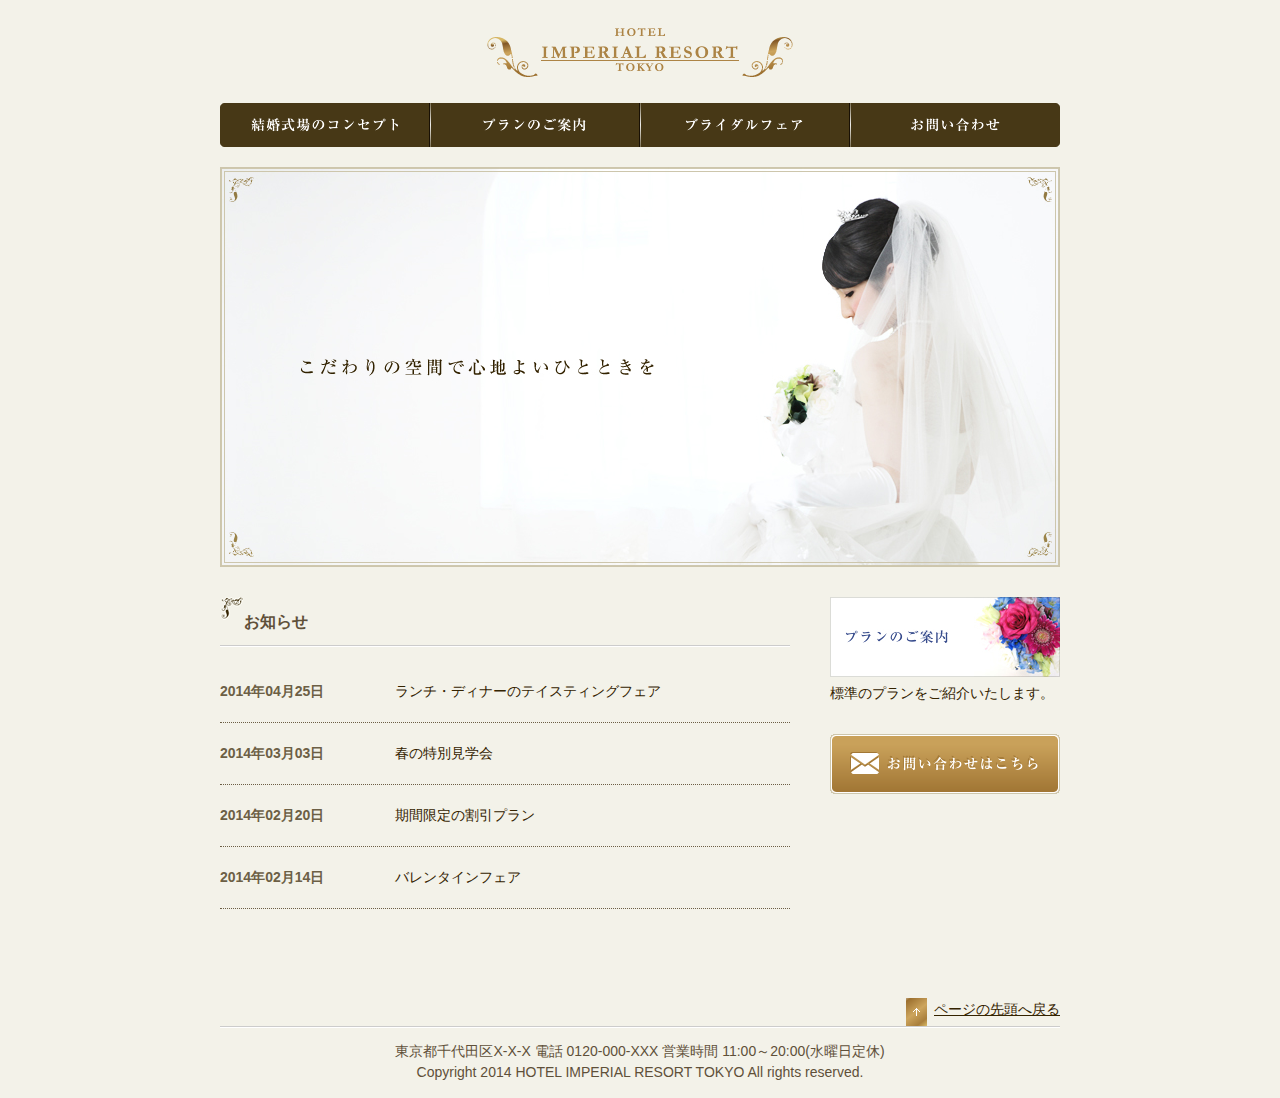
<file: index.html>
﻿<!DOCTYPE html>
<html lang="ja">

<head>
    <meta charset="UTF-8">
    <title>HOTEL IMPERIAL RESORT TOKYO</title>
    <link rel="stylesheet" href="./css/style.css">
    <link rel="stylesheet" href="./css/responsive.css" media="screen and (max-width: 480px)">
</head>

<body>
    <header id="top">
        <h1><a href="index.html"><img src="./images/logo.png" alt="HOTEL IMPERIAL RESORT TOKYO"></a></h1>
    </header>
    <nav>
        <ul>
            <li id="nav_concept"><a href="concept.html">結婚式場のコンセプト</a></li>
            <li id="nav_plan"><a href="plan.html">プランのご案内</a></li>
            <li id="nav_fair"><a href="fair.html">ブライダルフェア</a></li>
            <li id="nav_contact"><a href="contact.html">お問い合わせ</a></li>
        </ul>
    </nav>
    <div id="graphic">
        <ul>
            <li class="now"><img src="images/slide1.jpg" alt="こだわりの空間で心地よいひとときを" class="image1"></li>
            <li><img src="images/slide2.jpg" alt="幸福に満ちた神聖なチャペル" class="image2"></li>
            <li><img src="images/slide3.jpg" alt="「ありがとう」の気持ちが伝わるウェディング" class="image3"></li>
        </ul>
    </div>
    <div id="contents">
        <div id="main">
            <section id="news">
                <h2>お知らせ</h2>
                <ul>
                    <li><time datetime="2014-04-25">2014年04月25日</time>ランチ・ディナーのテイスティングフェア</li>
                    <li><time datetime="2014-03-03">2014年03月03日</time>春の特別見学会</li>
                    <li><time datetime="2014-02-20">2014年02月20日</time>期間限定の割引プラン</li>
                    <li><time datetime="2014-02-14">2014年02月14日</time>バレンタインフェア</li>
                </ul>
            </section>
        </div>
        <div id="sub">
            <aside>
                <div class="bnr_inner">
                    <a href="plan.html">
                        <dl>
                            <dt><img src="images/bnr_plan.jpg" alt="プランのご案内"></dt>
                            <dd>標準のプランをご紹介いたします。</dd>
                        </dl>
                    </a>
                </div>
                <div class="bnr_inner">
                    <a href="contact.html">
                        <p><img src="images/bnr_contact.png" alt="お問い合わせ"></p>
                    </a>
                </div>
            </aside>
        </div>
    </div>
    <footer>
        <p id="pagetop"><a href="#top">ページの先頭へ戻る</a></p>
        <address>東京都千代田区X-X-X 電話 0120-000-XXX 営業時間 11:00～20:00(水曜日定休)</address>
        <p id="copyright"><small>Copyright 2014 HOTEL IMPERIAL RESORT TOKYO All rights reserved.</small></p>
    </footer>
    <script src="./js/slideshow.js"></script>
</body>

</html>
</file>
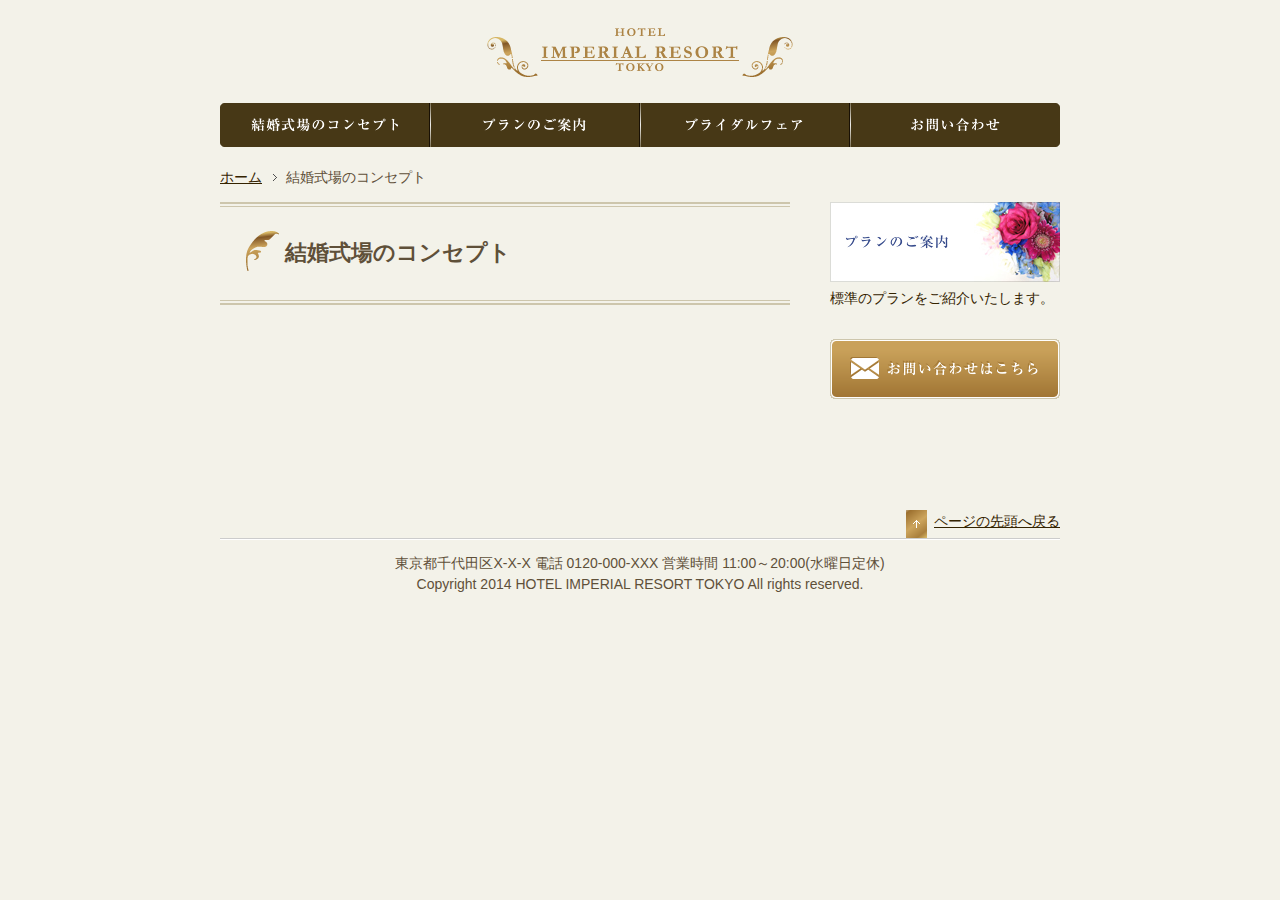
<file: base.html>
﻿<!DOCTYPE html>
<html lang="ja">

<head>
    <meta charset="UTF-8">
    <title>結婚式場のコンセプト - HOTEL IMPERIAL RESORT TOKYO</title>
    <link rel="stylesheet" href="./css/style.css">
</head>

<body>
    <header id="top">
        <h1><a href="index.html"><img src="./images/logo.png" alt="HOTEL IMPERIAL RESORT TOKYO"></a></h1>
    </header>
    <nav>
        <ul>
            <li id="nav_concept"><a href="concept.html">結婚式場のコンセプト</a></li>
            <li id="nav_plan"><a href="plan.html">プランのご案内</a></li>
            <li id="nav_fair"><a href="fair.html">ブライダルフェア</a></li>
            <li id="nav_contact"><a href="contact.html">お問い合わせ</a></li>
        </ul>
    </nav>
    <div id="breadcrumb">
        <ul>
            <li><a href="index.html">ホーム</a></li>
            <li>結婚式場のコンセプト</li>
        </ul>
    </div>
    <div id="contents">
        <div id="main">
            <article>
                <h1>結婚式場のコンセプト</h1>
            </article>
        </div>
        <div id="sub">
            <aside>
                <div class="bnr_inner">
                    <a href="plan.html">
                        <dl>
                            <dt><img src="images/bnr_plan.jpg" alt="プランのご案内"></dt>
                            <dd>標準のプランをご紹介いたします。</dd>
                        </dl>
                    </a>
                </div>
                <div class="bnr_inner">
                    <a href="contact.html">
                        <p><img src="images/bnr_contact.png" alt="お問い合わせ"></p>
                    </a>
                </div>
            </aside>
        </div>
    </div>
    <footer>
        <p id="pagetop"><a href="#top">ページの先頭へ戻る</a></p>
        <address>東京都千代田区X-X-X 電話 0120-000-XXX 営業時間 11:00～20:00(水曜日定休)</address>
        <p id="copyright"><small>Copyright 2014 HOTEL IMPERIAL RESORT TOKYO All rights reserved.</small></p>
    </footer>
</body>

</html>
</file>
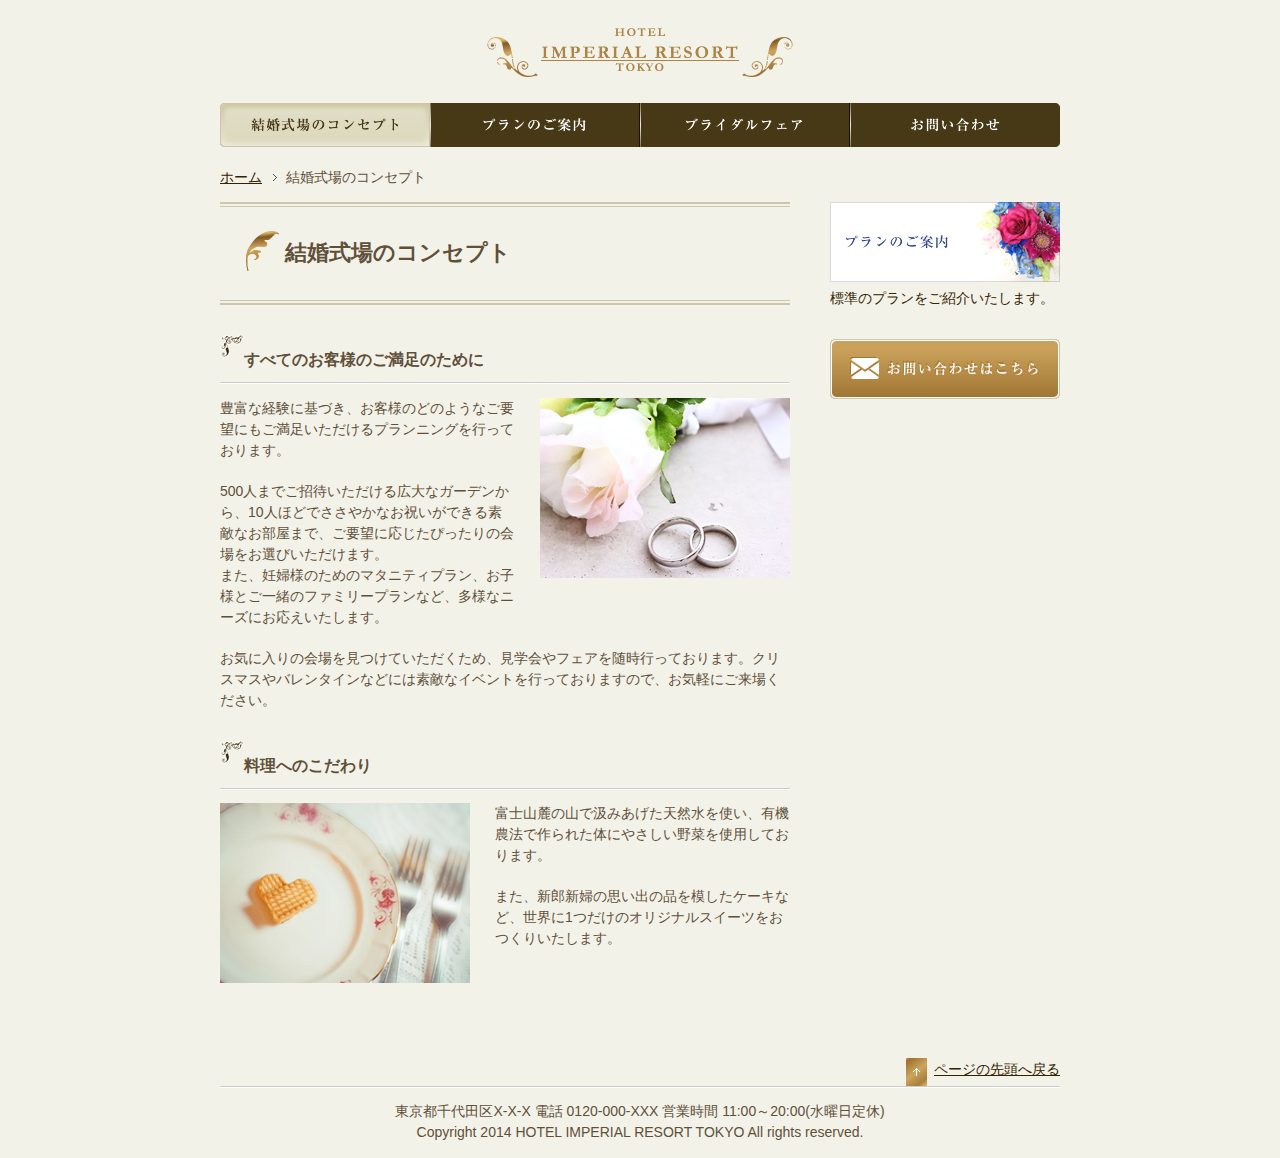
<file: concept.html>
﻿<!DOCTYPE html>
<html lang="ja">

<head>
    <meta charset="UTF-8">
    <title>結婚式場のコンセプト - HOTEL IMPERIAL RESORT TOKYO</title>
    <link rel="stylesheet" href="./css/style.css">
</head>

<body id="concept">
    <header id="top">
        <h1><a href="index.html"><img src="./images/logo.png" alt="HOTEL IMPERIAL RESORT TOKYO"></a></h1>
    </header>
    <nav>
        <ul>
            <li id="nav_concept"><a href="concept.html">結婚式場のコンセプト</a></li>
            <li id="nav_plan"><a href="plan.html">プランのご案内</a></li>
            <li id="nav_fair"><a href="fair.html">ブライダルフェア</a></li>
            <li id="nav_contact"><a href="contact.html">お問い合わせ</a></li>
        </ul>
    </nav>
    <div id="breadcrumb">
        <ul>
            <li><a href="index.html">ホーム</a></li>
            <li>結婚式場のコンセプト</li>
        </ul>
    </div>
    <div id="contents">
        <div id="main">
            <article>
                <h1>結婚式場のコンセプト</h1>
                <section class="concept_box">
                    <h2>すべてのお客様のご満足のために</h2>
                    <p><img src="images/concept_photo1.jpg" alt=""
                            class="image_right">豊富な経験に基づき、お客様のどのようなご要望にもご満足いただけるプランニングを行っております。</p>
                    <p>500人までご招待いただける広大なガーデンから、10人ほどでささやかなお祝いができる素敵なお部屋まで、ご要望に応じたぴったりの会場をお選びいただけます。<br>また、妊婦様のためのマタニティプラン、お子様とご一緒のファミリープランなど、多様なニーズにお応えいたします。
                    </p>
                    <p>お気に入りの会場を見つけていただくため、見学会やフェアを随時行っております。クリスマスやバレンタインなどには素敵なイベントを行っておりますので、お気軽にご来場ください。</p>
                </section>
                <section class="concept_box">
                    <h2>料理へのこだわり</h2>
                    <p><img src="images/concept_photo2.jpg" alt=""
                            class="image_left">富士山麓の山で汲みあげた天然水を使い、有機農法で作られた体にやさしい野菜を使用しております。</p>
                    <p>また、新郎新婦の思い出の品を模したケーキなど、世界に1つだけのオリジナルスイーツをおつくりいたします。</p>
                </section>
            </article>
        </div>
        <div id="sub">
            <aside>
                <div class="bnr_inner">
                    <a href="plan.html">
                        <dl>
                            <dt><img src="images/bnr_plan.jpg" alt="プランのご案内"></dt>
                            <dd>標準のプランをご紹介いたします。</dd>
                        </dl>
                    </a>
                </div>
                <div class="bnr_inner">
                    <a href="contact.html">
                        <p><img src="images/bnr_contact.png" alt="お問い合わせ"></p>
                    </a>
                </div>
            </aside>
        </div>
    </div>
    <footer>
        <p id="pagetop"><a href="#top">ページの先頭へ戻る</a></p>
        <address>東京都千代田区X-X-X 電話 0120-000-XXX 営業時間 11:00～20:00(水曜日定休)</address>
        <p id="copyright"><small>Copyright 2014 HOTEL IMPERIAL RESORT TOKYO All rights reserved.</small></p>
    </footer>
</body>

</html>
</file>
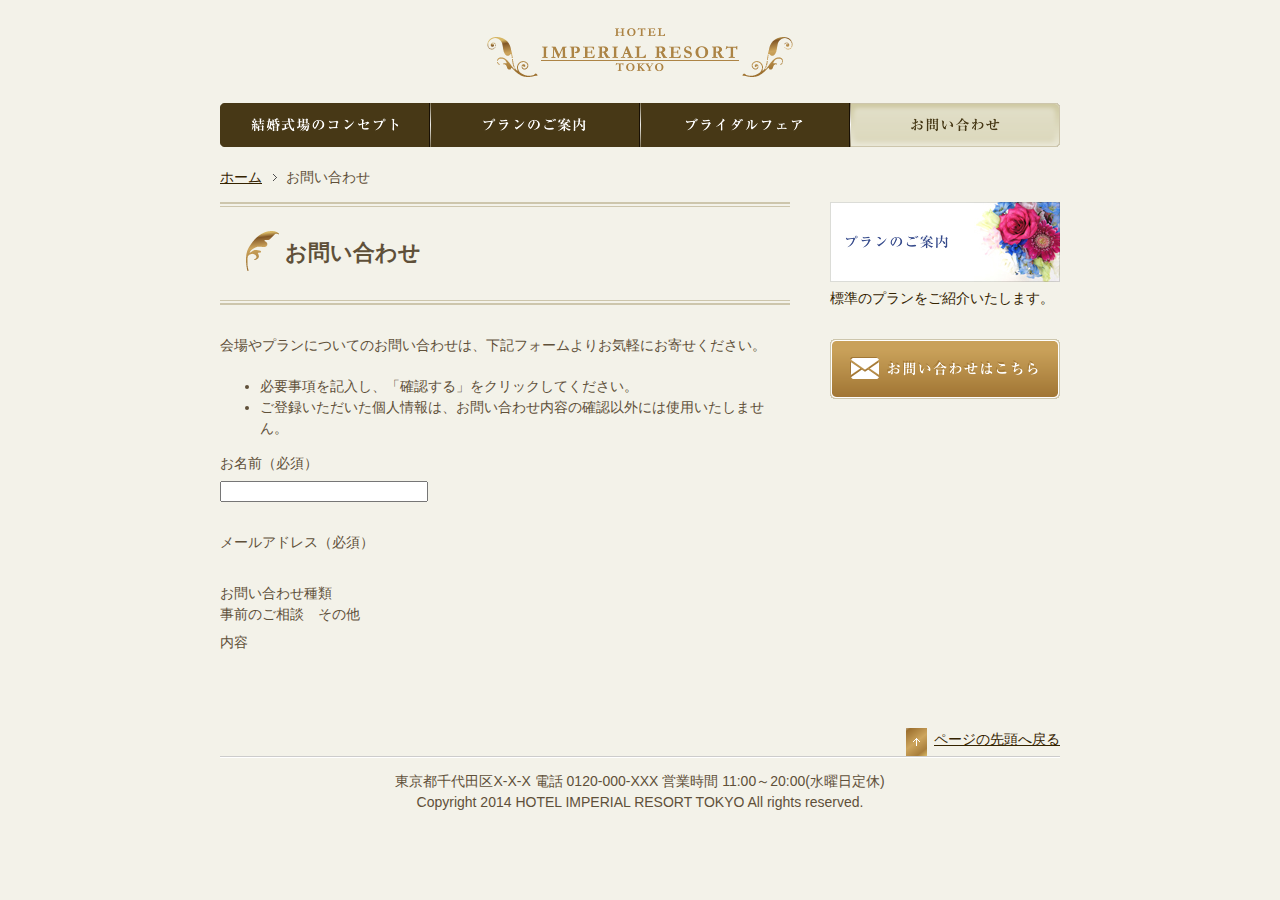
<file: contact.html>
﻿<!DOCTYPE html>
<html lang="ja">

<head>
    <meta charset="UTF-8">
    <title>お問い合わせ - HOTEL IMPERIAL RESORT TOKYO</title>
    <link rel="stylesheet" href="./css/style.css">
</head>

<body id="contact">
    <header id="top">
        <h1><a href="index.html"><img src="./images/logo.png" alt="HOTEL IMPERIAL RESORT TOKYO"></a></h1>
    </header>
    <nav>
        <ul>
            <li id="nav_concept"><a href="concept.html">結婚式場のコンセプト</a></li>
            <li id="nav_plan"><a href="plan.html">プランのご案内</a></li>
            <li id="nav_fair"><a href="fair.html">ブライダルフェア</a></li>
            <li id="nav_contact"><a href="contact.html">お問い合わせ</a></li>
        </ul>
    </nav>
    <div id="breadcrumb">
        <ul>
            <li><a href="index.html">ホーム</a></li>
            <li>お問い合わせ</li>
        </ul>
    </div>
    <div id="contents">
        <div id="main">
            <article>
                <h1>お問い合わせ</h1>
                <p>会場やプランについてのお問い合わせは、下記フォームよりお気軽にお寄せください。</p>
                <ul>
                    <li>必要事項を記入し、「確認する」をクリックしてください。</li>
                    <li>ご登録いただいた個人情報は、お問い合わせ内容の確認以外には使用いたしません。</li>
                </ul>
                <form action="#">
                    <p>
                        <label>
                            お名前（必須）<br>
                            <input type="text" name="name" required>
                        </label>
                    </p>
                    <p>メールアドレス（必須）</p>
                    <p>お問い合わせ種類<br>
                        事前のご相談　その他</p>
                    <p>内容</p>
                </form>
            </article>
        </div>
        <div id="sub">
            <aside>
                <div class="bnr_inner">
                    <a href="plan.html">
                        <dl>
                            <dt><img src="images/bnr_plan.jpg" alt="プランのご案内"></dt>
                            <dd>標準のプランをご紹介いたします。</dd>
                        </dl>
                    </a>
                </div>
                <div class="bnr_inner">
                    <a href="contact.html">
                        <p><img src="images/bnr_contact.png" alt="お問い合わせ"></p>
                    </a>
                </div>
            </aside>
        </div>
    </div>
    <footer>
        <p id="pagetop"><a href="#top">ページの先頭へ戻る</a></p>
        <address>東京都千代田区X-X-X 電話 0120-000-XXX 営業時間 11:00～20:00(水曜日定休)</address>
        <p id="copyright"><small>Copyright 2014 HOTEL IMPERIAL RESORT TOKYO All rights reserved.</small></p>
    </footer>
</body>

</html>
</file>
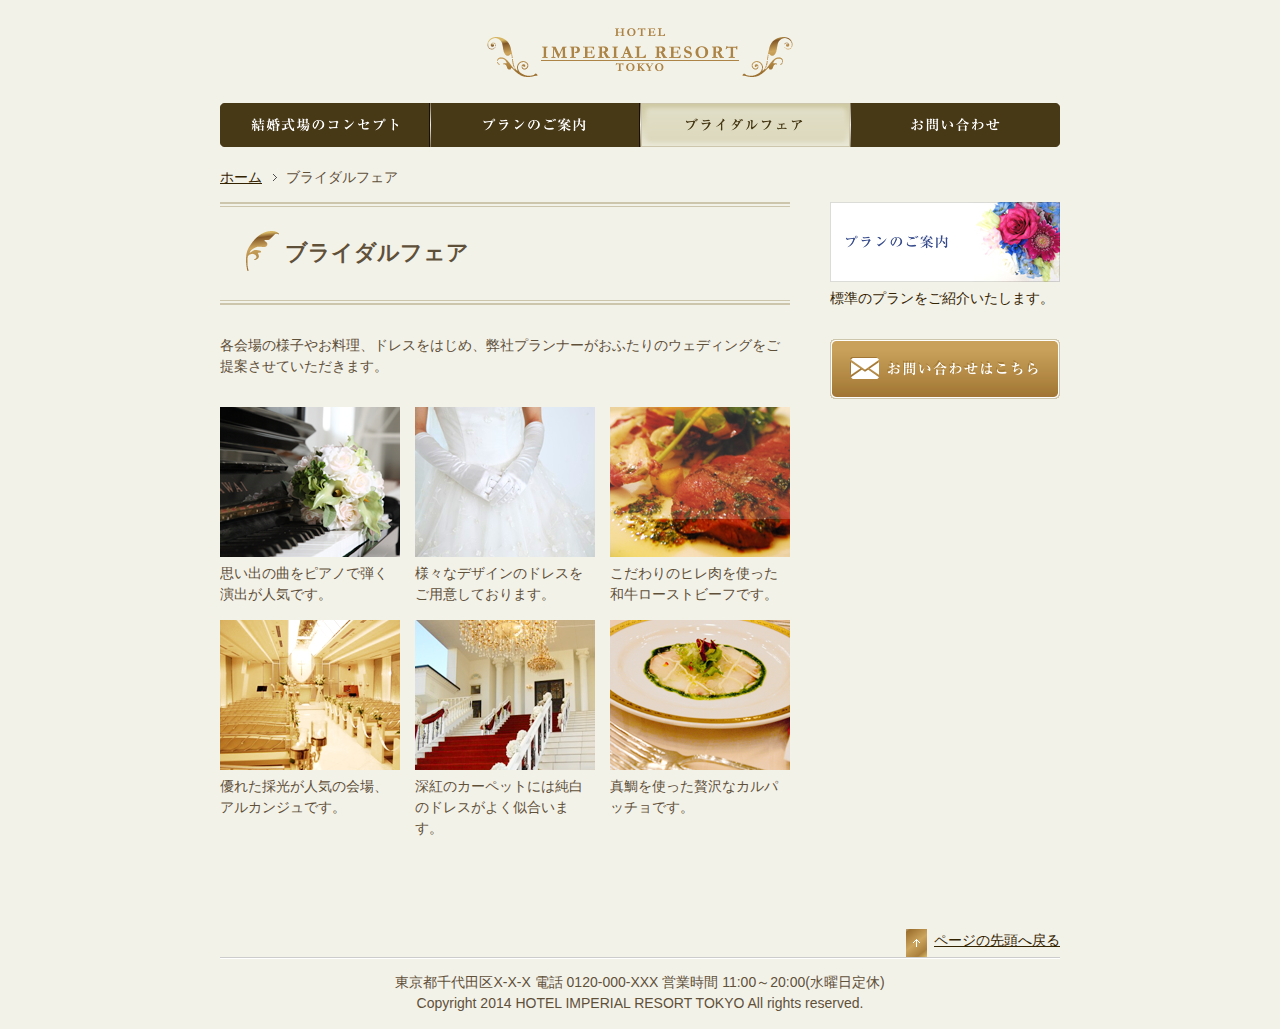
<file: fair.html>
﻿<!DOCTYPE html>
<html lang="ja">

<head>
    <meta charset="UTF-8">
    <title>ブライダルフェア - HOTEL IMPERIAL RESORT TOKYO</title>
    <link rel="stylesheet" href="./css/style.css">
</head>

<body id="fair">
    <header id="top">
        <h1><a href="index.html"><img src="./images/logo.png" alt="HOTEL IMPERIAL RESORT TOKYO"></a></h1>
    </header>
    <nav>
        <ul>
            <li id="nav_concept"><a href="concept.html">結婚式場のコンセプト</a></li>
            <li id="nav_plan"><a href="plan.html">プランのご案内</a></li>
            <li id="nav_fair"><a href="fair.html">ブライダルフェア</a></li>
            <li id="nav_contact"><a href="contact.html">お問い合わせ</a></li>
        </ul>
    </nav>
    <div id="breadcrumb">
        <ul>
            <li><a href="index.html">ホーム</a></li>
            <li>ブライダルフェア</li>
        </ul>
    </div>
    <div id="contents">
        <div id="main">
            <article>
                <h1>ブライダルフェア</h1>
                <p>各会場の様子やお料理、ドレスをはじめ、弊社プランナーがおふたりのウェディングをご提案させていただきます。</p>
                <div class="gallery_box">
                    <figure>
                        <img src="images/gallery_photo1.jpg">
                        <figcaption>思い出の曲をピアノで弾く演出が人気です。</figcaption>
                    </figure>
                    <figure>
                        <img src="images/gallery_photo2.jpg">
                        <figcaption>様々なデザインのドレスをご用意しております。</figcaption>
                    </figure>
                    <figure>
                        <img src="images/gallery_photo3.jpg">
                        <figcaption>こだわりのヒレ肉を使った和牛ローストビーフです。</figcaption>
                    </figure>
                </div>
                <div class="gallery_box">
                    <figure>
                        <img src="images/gallery_photo4.jpg">
                        <figcaption>優れた採光が人気の会場、アルカンジュです。</figcaption>
                    </figure>
                    <figure>
                        <img src="images/gallery_photo5.jpg">
                        <figcaption>深紅のカーペットには純白のドレスがよく似合います。</figcaption>
                    </figure>
                    <figure>
                        <img src="images/gallery_photo6.jpg">
                        <figcaption>真鯛を使った贅沢なカルパッチョです。</figcaption>
                    </figure>
                </div>
            </article>
        </div>
        <div id="sub">
            <aside>
                <div class="bnr_inner">
                    <a href="plan.html">
                        <dl>
                            <dt><img src="images/bnr_plan.jpg" alt="プランのご案内"></dt>
                            <dd>標準のプランをご紹介いたします。</dd>
                        </dl>
                    </a>
                </div>
                <div class="bnr_inner">
                    <a href="contact.html">
                        <p><img src="images/bnr_contact.png" alt="お問い合わせ"></p>
                    </a>
                </div>
            </aside>
        </div>
    </div>
    <footer>
        <p id="pagetop"><a href="#top">ページの先頭へ戻る</a></p>
        <address>東京都千代田区X-X-X 電話 0120-000-XXX 営業時間 11:00～20:00(水曜日定休)</address>
        <p id="copyright"><small>Copyright 2014 HOTEL IMPERIAL RESORT TOKYO All rights reserved.</small></p>
    </footer>
</body>

</html>
</file>
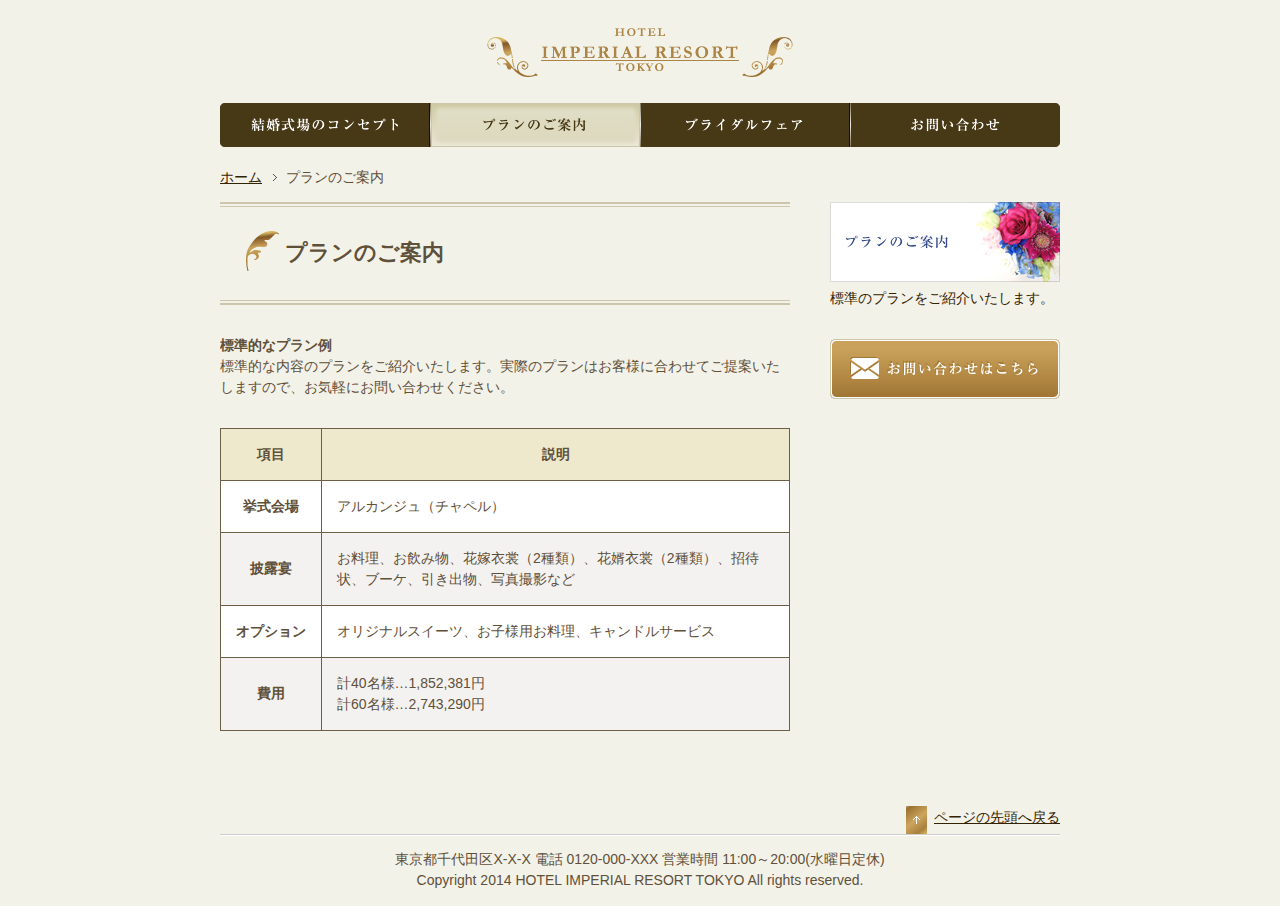
<file: plan.html>
﻿<!DOCTYPE html>
<html lang="ja">

<head>
    <meta charset="UTF-8">
    <title>プランのご案内 - HOTEL IMPERIAL RESORT TOKYO</title>
    <link rel="stylesheet" href="./css/style.css">
</head>

<body id="plan">
    <header id="top">
        <h1><a href="index.html"><img src="./images/logo.png" alt="HOTEL IMPERIAL RESORT TOKYO"></a></h1>
    </header>
    <nav>
        <ul>
            <li id="nav_concept"><a href="concept.html">結婚式場のコンセプト</a></li>
            <li id="nav_plan"><a href="plan.html">プランのご案内</a></li>
            <li id="nav_fair"><a href="fair.html">ブライダルフェア</a></li>
            <li id="nav_contact"><a href="contact.html">お問い合わせ</a></li>
        </ul>
    </nav>
    <div id="breadcrumb">
        <ul>
            <li><a href="index.html">ホーム</a></li>
            <li>プランのご案内</li>
        </ul>
    </div>
    <div id="contents">
        <div id="main">
            <article>
                <h1>プランのご案内</h1>
                <table>
                    <caption>
                        <strong>標準的なプラン例</strong>
                        <p>標準的な内容のプランをご紹介いたします。実際のプランはお客様に合わせてご提案いたしますので、お気軽にお問い合わせください。</p>
                    </caption>
                    <thead>
                        <tr>
                            <th scope="col">項目</th>
                            <th scope="col">説明</th>
                        </tr>
                    </thead>
                    <tbody>
                        <tr>
                            <th scope="row">挙式会場</th>
                            <td>アルカンジュ（チャペル）</td>
                        </tr>
                        <tr>
                            <th scope="row">披露宴</th>
                            <td>お料理、お飲み物、花嫁衣裳（2種類）、花婿衣裳（2種類）、招待状、ブーケ、引き出物、写真撮影など</td>
                        </tr>
                        <tr>
                            <th scope="row">オプション</th>
                            <td>オリジナルスイーツ、お子様用お料理、キャンドルサービス</td>
                        </tr>
                        <tr>
                            <th scope="row">費用</th>
                            <td>計40名様…1,852,381円<br>計60名様…2,743,290円</td>
                        </tr>
                    </tbody>
                </table>
            </article>
        </div>
        <div id="sub">
            <aside>
                <div class="bnr_inner">
                    <a href="plan.html">
                        <dl>
                            <dt><img src="images/bnr_plan.jpg" alt="プランのご案内"></dt>
                            <dd>標準のプランをご紹介いたします。</dd>
                        </dl>
                    </a>
                </div>
                <div class="bnr_inner">
                    <a href="contact.html">
                        <p><img src="images/bnr_contact.png" alt="お問い合わせ"></p>
                    </a>
                </div>
            </aside>
        </div>
    </div>
    <footer>
        <p id="pagetop"><a href="#top">ページの先頭へ戻る</a></p>
        <address>東京都千代田区X-X-X 電話 0120-000-XXX 営業時間 11:00～20:00(水曜日定休)</address>
        <p id="copyright"><small>Copyright 2014 HOTEL IMPERIAL RESORT TOKYO All rights reserved.</small></p>
    </footer>
</body>

</html>
</file>
<file: css/style.css>
﻿@charset "utf-8";

/* 基本レイアウト ここから↓ */
@import url(./common.css);

body {
    background-color: #f3f2e9;
    color: #5f5039;
}

header,
nav,
#breadcrumb,
#contents,
footer {
    width: 840px;
    margin-left: auto;
    margin-right: auto;
}

header h1 {
    margin: 0 0 26px 0;
    padding-top: 28px;
    text-align: center;
}

nav ul {
    list-style-type: none;
    margin: 0 0 20px 0;
    padding-left: 0;
    overflow: hidden;
    /* floatした時に高さがなくなるバグを直すおまじない */
}

nav ul li {
    width: 210px;
    float: left;
    /* flexboxやcssgridがなかった頃に使われていた、要素を横に並べる方法 */
}

nav ul li a {
    display: block;
    height: 0;
    padding-top: 44px;
    overflow: hidden;
}

nav ul li#nav_concept a {
    background-image: url(../images/nav1.png);
}

nav ul li#nav_plan a {
    background-image: url(../images/nav2.png);
}

nav ul li#nav_fair a {
    background-image: url(../images/nav3.png);
}

nav ul li#nav_contact a {
    background-image: url(../images/nav4.png);
}

#main {
    width: 570px;
    float: left;
}

#sub {
    width: 230px;
    float: right;
}

footer {
    padding-top: 70px;
}

#main h1 {
    margin: 0 0 30px 0;
    padding: 35px 0 35px 65px;
    background-image: url(../images/bg_h1_head.png), url(../images/bg_h1_bottom.png);
    background-repeat: no-repeat, no-repeat;
    background-position: left top, left bottom;
    font-size: 156.25%;
}

#concept #nav_concept a,
#plan #nav_plan a,
#fair #nav_fair a,
#contact #nav_contact a,
nav ul li a:hover {
    background-position: 0 -45px;
}

/* 基本レイアウト ここまで↑ */

/* トップページ ここから↓ */
#news ul {
    list-style-type: none;
    padding-left: 0;
}

#news ul li {
    padding: 20px 0 20px 175px;
    border-bottom: 1px dotted #6c5f45;
    color: #342300;
    text-indent: -175px;
}

/* トップページ ここまで↑ */

/* 「結婚式場のコンセプト」ページ ここから↓ */
.concept_box {
    margin-bottom: 30px;
    overflow: hidden;
}

.concept_box:last-child {
    margin-bottom: 0;
}

/* 「結婚式場のコンセプト」ページ ここまで↑ */

/* 「プランのご案内」ページ ここから↓ */
table thead tr th {
    background-color: #eee8cc;
}

table tbody tr:nth-child(odd) {
    background-color: #ffffff;
    /*
    奇数：odd, 2n+1
    偶数：even, 2n
    */
}

/* 「プランのご案内」ページ ここまで↑ */

/* 「ブライダルフェア」ページ ここから↓ */
.gallery_box figure {
    width: 180px;
    margin: 0 0 15px 15px;
    float: left;
}

.gallery_box figure:first-child {
    margin-left: 0;
}

/* 「ブライダルフェア」ページ ここまで↑ */

/* 「お問い合わせ」ページ ここから↓ */
input[type="text"] {
    width: 200px;
}

input[type="email"] {
    width: 300px;
}

/* 「お問い合わせ」ページ ここまで↑ */
</file>
<file: css/responsive.css>
﻿@charset "utf-8";

header, nav, #graphic, #contents, footer {
	width: 451px;
}
nav ul {
	margin: 0;
	list-style-type: none;
	overflow: hidden;
}
#graphic {
	height: 231px;
	padding-top: 10px;
}
#graphic ul li img {
	width: 451px;
}
#main, #news ul li, h2 {
	width: auto;
	float: none;
}
nav ul li#nav_concept,
nav ul li#nav_plan,
nav ul li#nav_fair,
nav ul li#nav_contact {
	width: 225px;
}
nav ul li#nav_concept,
nav ul li#nav_fair {
	border: 1px solid #f3f2e9;
	border-top: none;
	border-left: none;
}
nav ul li#nav_plan,
nav ul li#nav_contact {
	border: 1px solid #f3f2e9;
	border-top: none;
	border-right: none;
	border-left: none;
}
nav ul li#nav_concept a,
nav ul li#nav_plan a,
nav ul li#nav_fair a,
nav ul li#nav_contact a {
	height: 44px;
	margin-bottom: 0px;
	padding-top: 0px;
	background: #342300 none;
	color: #f3f2e9;
	font-size: 14px;
	text-align: center;
	text-decoration: none;
	line-height: 3;
}
nav ul li#nav_concept a:hover,
nav ul li#nav_plan a:hover,
nav ul li#nav_fair a:hover,
nav ul li#nav_contact a:hover {
	background-color: #6c5f45;
}
#news h2 {
	margin-bottom: 0;
}
#news ul li {
	padding: 20px 0 12px 0;
	text-indent: 0;
}
#news time {
	margin-bottom: 10px;
}
#sub {
	margin-left: 10px;
	float: none;
}
footer {
	padding-top: 30px;
}
footer p {
	float: none;
}
footer address {
	width: 452px;
}
</file>
